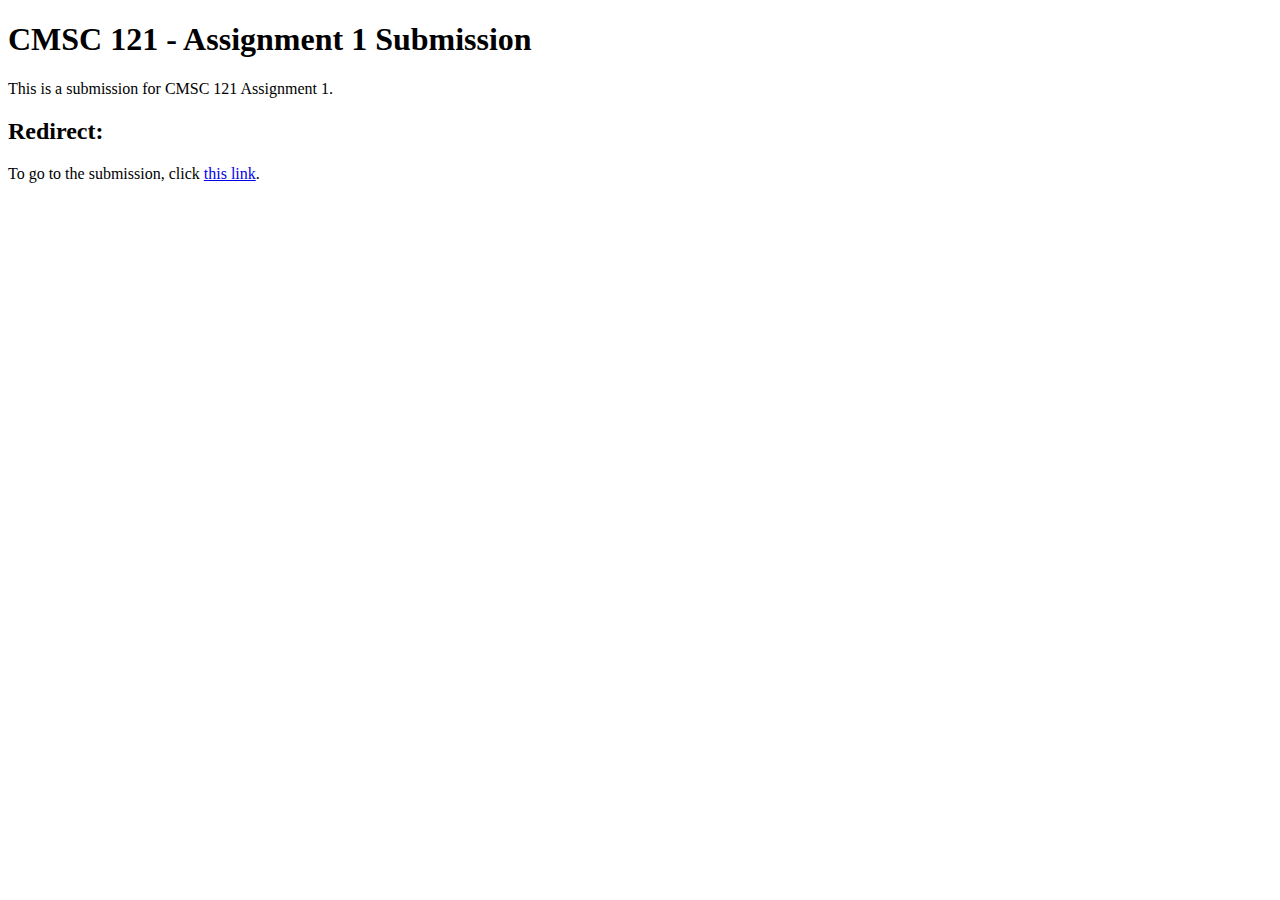
<file: ass1/index.html>
<!DOCTYPE html>
<!--[if lt IE 7]>      <html class="no-js lt-ie9 lt-ie8 lt-ie7"> <![endif]-->
<!--[if IE 7]>         <html class="no-js lt-ie9 lt-ie8"> <![endif]-->
<!--[if IE 8]>         <html class="no-js lt-ie9"> <![endif]-->
<!--[if gt IE 8]>      <html class="no-js"> <![endif]-->
<html lang="en">
    <head>
        <meta charset="utf-8">
        <meta http-equiv="X-UA-Compatible" content="IE=edge">
        <title>Assignment 1 Index Page</title>
        <meta name="description" content="Index Page">
        <meta name="viewport" content="width=device-width, initial-scale=1">
        <!-- <link rel="stylesheet" href=""> -->
    </head>
    <body>
        <!--[if lt IE 7]>
            <p class="browsehappy">You are using an <strong>outdated</strong> browser. Please <a href="#">upgrade your browser</a> to improve your experience.</p>
        <![endif]-->
        <header>
            <h1>CMSC 121 - Assignment 1 Submission</h1>
            <p>This is a submission for CMSC 121 Assignment 1.</p>
        </header>
        <main>
            <h2>Redirect:</h2>
            <p>
                To go to the submission, click <a href="pie.html">this link</a>.
            </p>
        </main>
    </body>
</html>
</file>
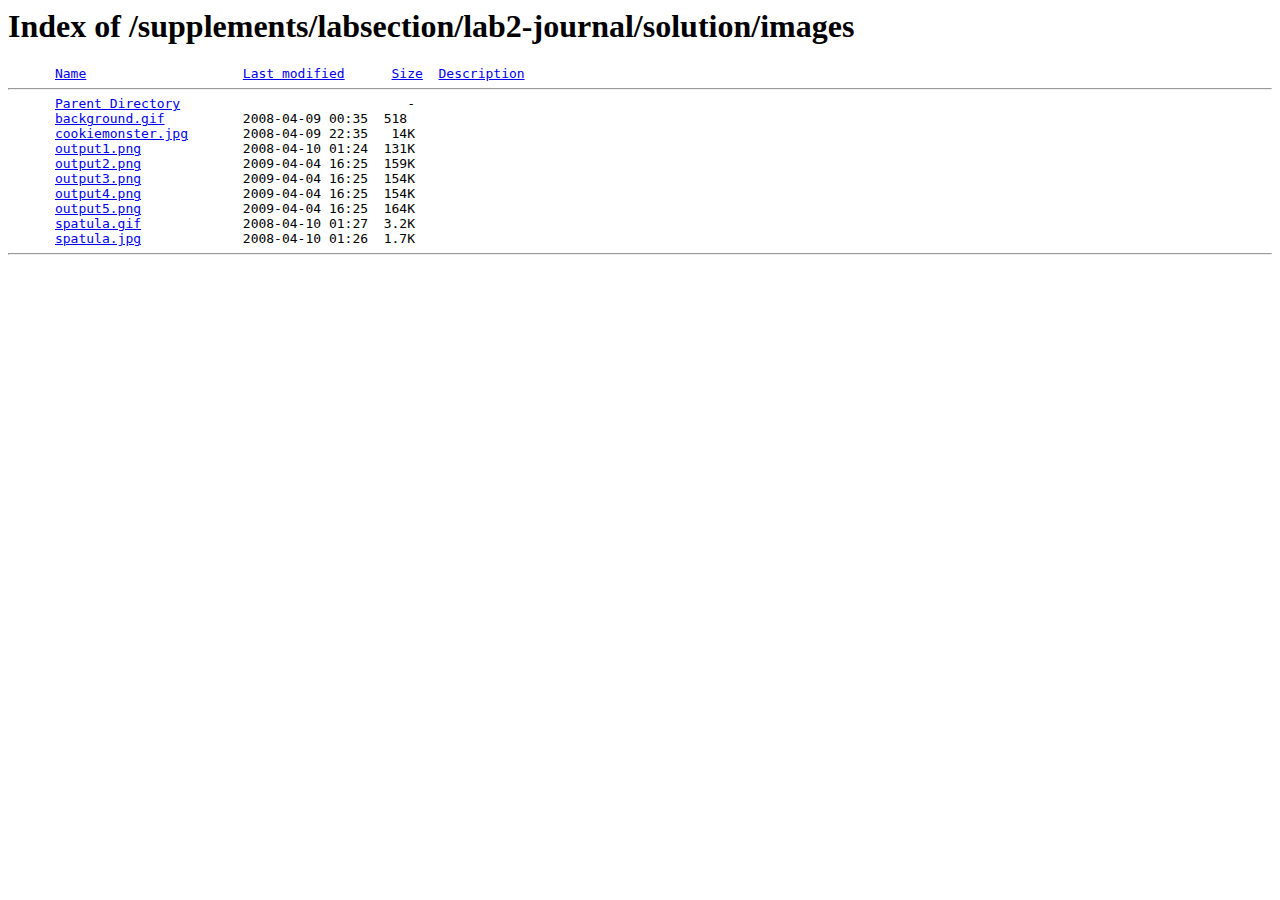
<file: lab2/solution/images/index.html>
<!DOCTYPE HTML PUBLIC "-//W3C//DTD HTML 3.2 Final//EN">
<html>
 <head>
  <title>Index of /supplements/labsection/lab2-journal/solution/images</title>
 </head>
 <body>
<h1>Index of /supplements/labsection/lab2-journal/solution/images</h1>
<pre>      <a href="?C=N;O=D">Name</a>                    <a href="?C=M;O=A">Last modified</a>      <a href="?C=S;O=A">Size</a>  <a href="?C=D;O=A">Description</a><hr>      <a href="/supplements/labsection/lab2-journal/solution/">Parent Directory</a>                             -   
      <a href="background.gif">background.gif</a>          2008-04-09 00:35  518   
      <a href="cookiemonster.jpg">cookiemonster.jpg</a>       2008-04-09 22:35   14K  
      <a href="output1.png">output1.png</a>             2008-04-10 01:24  131K  
      <a href="output2.png">output2.png</a>             2009-04-04 16:25  159K  
      <a href="output3.png">output3.png</a>             2009-04-04 16:25  154K  
      <a href="output4.png">output4.png</a>             2009-04-04 16:25  154K  
      <a href="output5.png">output5.png</a>             2009-04-04 16:25  164K  
      <a href="spatula.gif">spatula.gif</a>             2008-04-10 01:27  3.2K  
      <a href="spatula.jpg">spatula.jpg</a>             2008-04-10 01:26  1.7K  
<hr></pre>
</body></html>
</file>
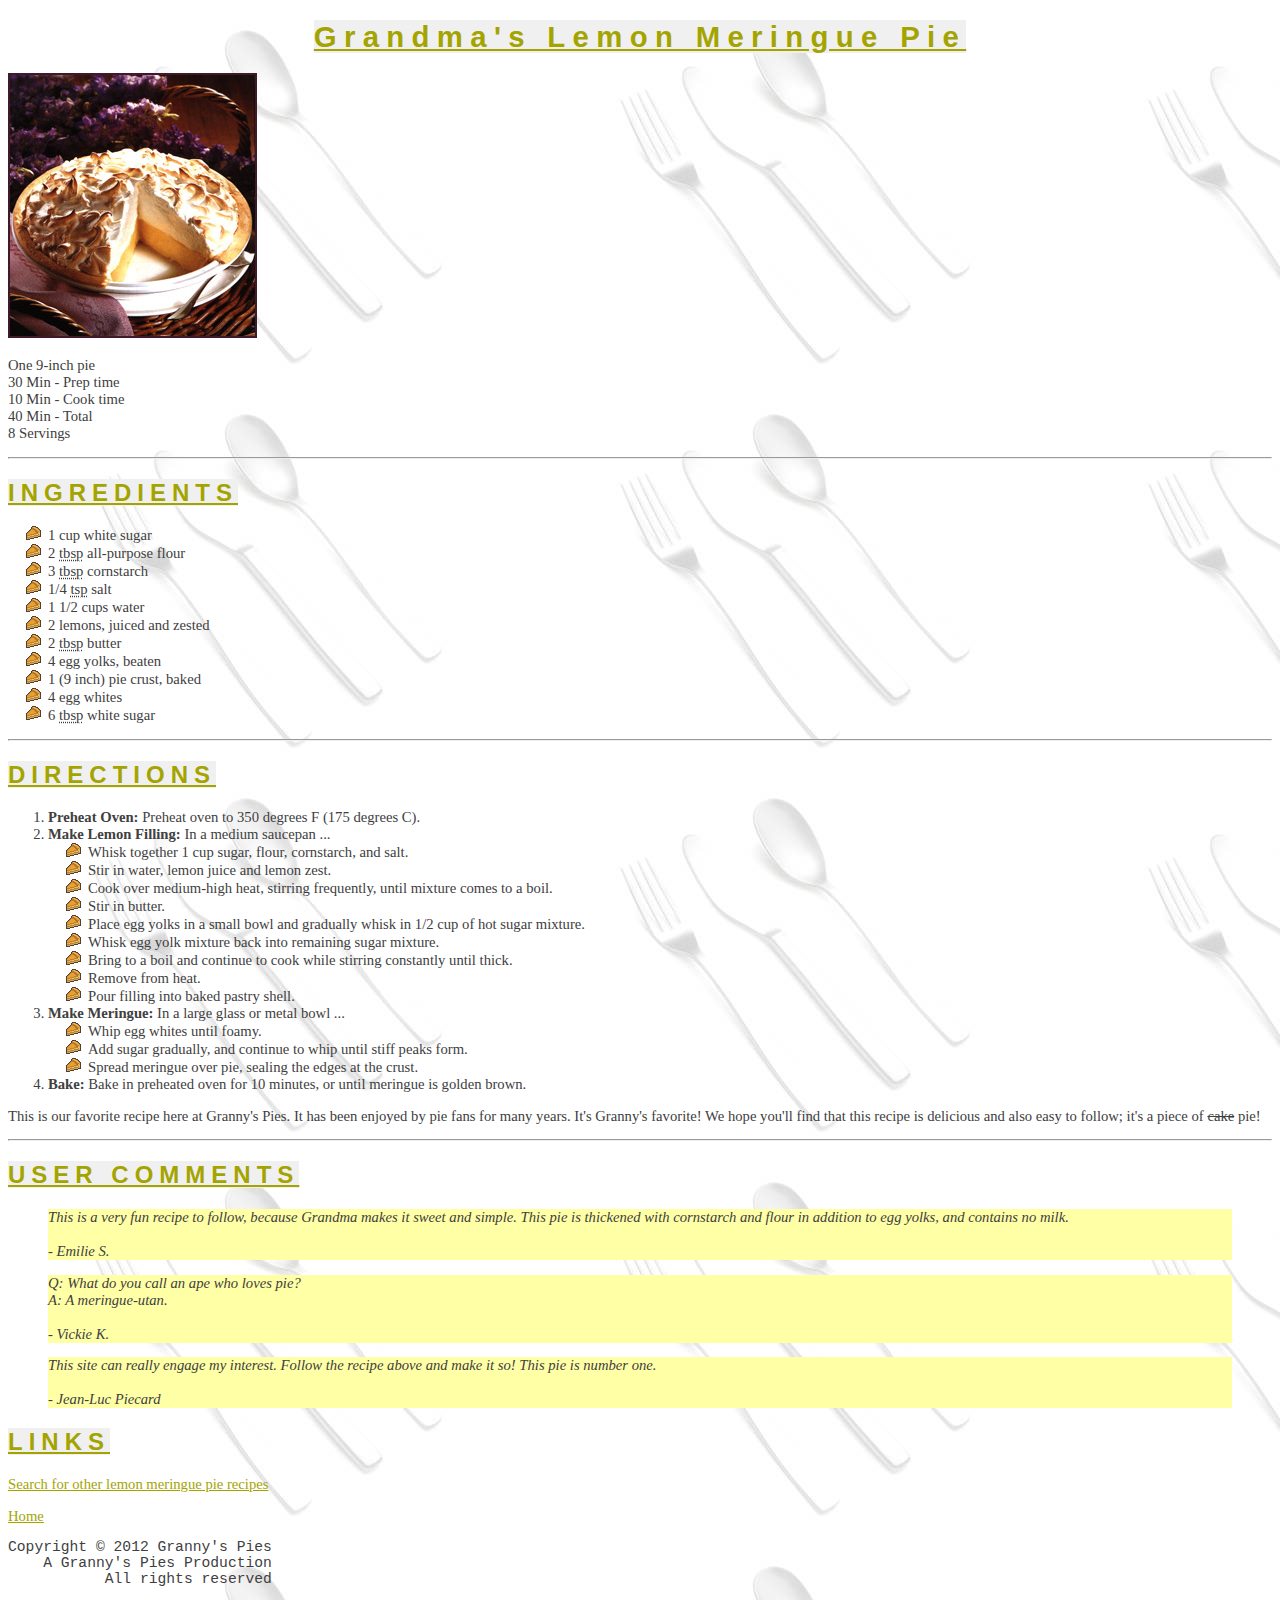
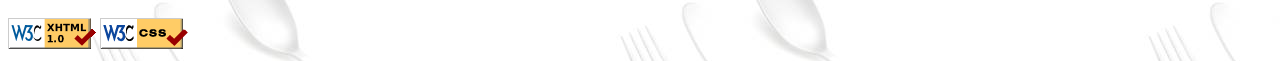
<file: ass1/pie.html>
<!DOCTYPE html>
<!--[if lt IE 7]>      <html class="no-js lt-ie9 lt-ie8 lt-ie7"> <![endif]-->
<!--[if IE 7]>         <html class="no-js lt-ie9 lt-ie8"> <![endif]-->
<!--[if IE 8]>         <html class="no-js lt-ie9"> <![endif]-->
<!--[if gt IE 8]>      <html class="no-js"> <![endif]-->
<html lang="en">
    <head>
        <meta charset="utf-8">
        <meta http-equiv="X-UA-Compatible" content="IE=edge">
        <title>Grandma's Lemon Meringue Pie</title>
        <meta name="description" content="Grandma's Lemon Meringue Pie">
        <meta name="viewport" content="width=device-width, initial-scale=1">
        <link rel="stylesheet" href="recipe.css">
        <link rel="shortcut icon" href="pie_icon.gif" type="image/x-icon">
    </head>
    <body>
        <!--[if lt IE 7]>
            <p class="browsehappy">You are using an <strong>outdated</strong> browser. Please <a href="#">upgrade your browser</a> to improve your experience.</p>
        <![endif]-->
        <header>
            <h1><span class="heading">Grandma's Lemon Meringue Pie</span></h1>
            <p><img src="pie.jpg" alt="lemon meringue pie"></p>
            <p>
                One 9-inch pie<br>
                30 Min - Prep time<br>
                10 Min - Cook time<br>
                40 Min - Total<br>
                8 Servings
            </p>
        </header>
        <hr>
        <main>
            <section>
                <h2><span class="heading">INGREDIENTS</span></h2>
                <ul>
                    <li>1 cup white sugar</li>
                    <li>2 <abbr title="tablespoon">tbsp</abbr> all-purpose flour</li>
                    <li>3 <abbr title="tablespoon">tbsp</abbr> cornstarch</li>
                    <li>1/4 <abbr title="teaspoon">tsp</abbr> salt</li>
                    <li>1 1/2 cups water</li>
                    <li>2 lemons, juiced and zested</li>
                    <li>2 <abbr title="tablespoon">tbsp</abbr> butter</li>
                    <li>4 egg yolks, beaten</li>
                    <li>1 (9 inch) pie crust, baked</li>
                    <li>4 egg whites</li>
                    <li>6 <abbr title="tablespoon">tbsp</abbr> white sugar</li>
                </ul>
            </section>
            <hr>
            <section>
                <h2><span class="heading">DIRECTIONS</span></h2>
                    <ol>
                        <li><span class="direction">Preheat Oven:</span> Preheat oven to 350 degrees F (175 degrees C).</li>
                        <li>
                            <span class="direction">Make Lemon Filling:</span> In a medium saucepan ...
                                <ul>
                                    <li>Whisk together 1 cup sugar, flour, cornstarch, and salt.</li>
                                    <li>Stir in water, lemon juice and lemon zest.</li>
                                    <li>Cook over medium-high heat, stirring frequently, until mixture comes to a boil.</li>
                                    <li>Stir in butter.</li>
                                    <li>Place egg yolks in a small bowl and gradually whisk in 1/2 cup of hot sugar mixture.</li>
                                    <li>Whisk egg yolk mixture back into remaining sugar mixture.</li>
                                    <li>Bring to a boil and continue to cook while stirring constantly until thick.</li>
                                    <li>Remove from heat.</li>
                                    <li>Pour filling into baked pastry shell.</li>
                                </ul>
                        </li>
                        <li>
                            <span class="direction">Make Meringue:</span> In a large glass or metal bowl ...
                                <ul>
                                    <li>Whip egg whites until foamy.</li>
                                    <li>Add sugar gradually, and continue to whip until stiff peaks form.</li>
                                    <li>Spread meringue over pie, sealing the edges at the crust.</li>
                                </ul>
                        </li>
                        <li><span class="direction">Bake:</span> Bake in preheated oven for 10 minutes, or until meringue is golden brown.</li>
                    </ol>

                <p>
                    This is our favorite recipe here at Granny's Pies. It has been enjoyed by pie fans for many years. It's Granny's favorite! We hope you'll find that this recipe is delicious and also easy to follow; it's a piece of <s>cake</s> pie!
                </p>
            </section>
            <hr>
            <section>
                <h2><span class="heading">USER COMMENTS</span></h2>

                <blockquote>
                    This is a very fun recipe to follow, because Grandma makes it sweet and simple. This pie is thickened with cornstarch and flour in addition to egg yolks, and contains no milk.<br>
                    <br>
                    - Emilie S.
                </blockquote>

                <blockquote>
                    Q: What do you call an ape who loves pie?<br>
                    A: A meringue-utan.<br>
                    <br>
                    - Vickie K.
                </blockquote>

                <blockquote>
                    This site can really engage my interest. Follow the recipe above and make it so! This pie is number one.<br>
                    <br>
                    - Jean-Luc Piecard
                </blockquote>
            </section>
        </main>
        <footer>
            <section>
                <h2><span class="heading">LINKS</span></h2>
                <p><a href="http://www.google.com/search?q=lemon+meringue+pie+recipe&start=10">Search for other lemon meringue pie recipes</a></p>
                <p><a href="index.html">Home</a></p>
                <pre>
Copyright © 2012 Granny's Pies
    A Granny's Pies Production
           All rights reserved
                </pre>
            </section>
            <a href="http://validator.w3.org/check/referer"><img src="./w3c-xhtml.png" alt="Valid XHTML 1.0"></a>
			<a href="http://jigsaw.w3.org/css-validator/check/referer"><img src="./w3c-css.png" alt="Valid CSS!"></a>
        </footer>
    </body>
</html>
</file>
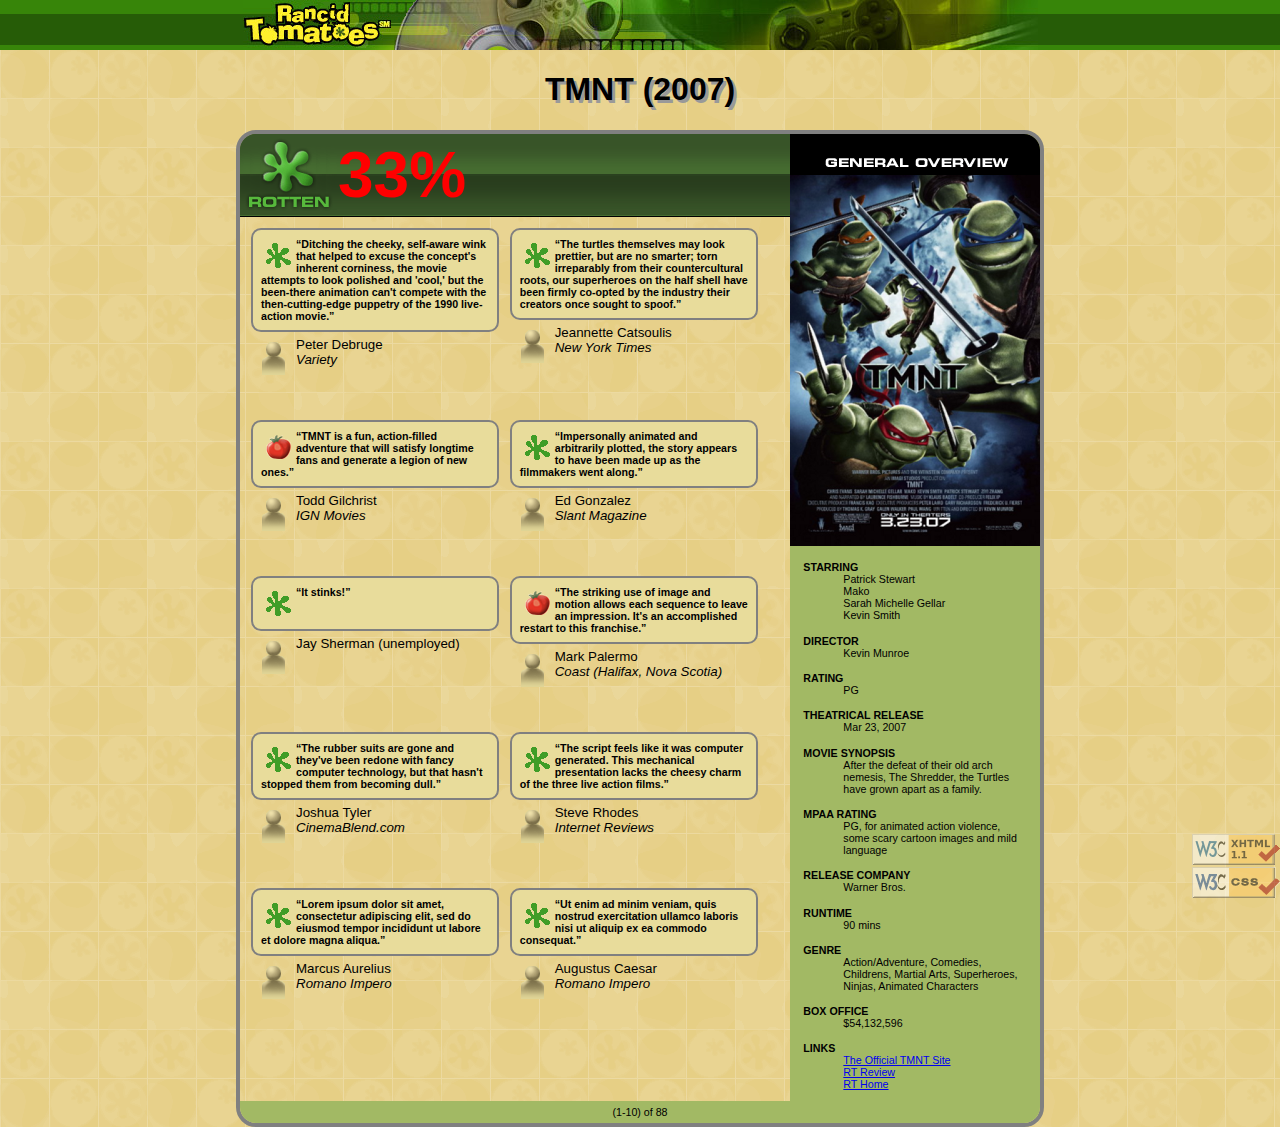
<file: ass2/tmnt.html>
<!--
Assignment 2
Name: Andrei Ernest G. Martillo
Section: CMSC 121 - P
Description : To layout a rotten tomatoes like webpage using CSS Layouts like Grid and Flexbox.
-->
<!DOCTYPE html>
<html lang="en">
	<head>
		<title>TMNT - Rancid Tomatoes</title>

		<meta charset="utf-8" />
		<meta name="description" content="TMNT - Rancid Tomatoes"/>
		<link rel="stylesheet" href="movie.css" type="text/css" />
		<link rel="shortcut icon" href="rotten.gif" type="image/x-icon"/>
	</head>

	<body>
		<header>
			<div class="banner-img">
				<img src="banner.png" alt="Rancid Tomatoes" />
			</div>
		</header>
		<article>
			<h1>TMNT (2007)</h1>
			
			<div class="content">
				<div class="content-right">
					<div class="overview-img">
						<img src="overview.png" alt="general overview" />
					</div>
					<dl>
						<dt>STARRING</dt>
						<dd>Patrick Stewart <br /> Mako <br /> Sarah Michelle Gellar <br /> Kevin Smith</dd>
						<dt>DIRECTOR</dt>
						<dd>Kevin Munroe</dd>
						<dt>RATING</dt>
						<dd>PG</dd>
						<dt>THEATRICAL RELEASE</dt>
						<dd>Mar 23, 2007</dd>
						<dt>MOVIE SYNOPSIS</dt>
						<dd>After the defeat of their old arch nemesis, The Shredder, the Turtles have grown apart as a family.</dd>
						<dt>MPAA RATING</dt>
						<dd>PG, for animated action violence, some scary cartoon images and mild language</dd>
						<dt>RELEASE COMPANY</dt>
						<dd>Warner Bros.</dd>
						<dt>RUNTIME</dt>
						<dd>90 mins</dd>
						<dt>GENRE</dt>
						<dd>Action/Adventure, Comedies, Childrens, Martial Arts, Superheroes, Ninjas, Animated Characters</dd>
						<dt>BOX OFFICE</dt>
						<dd>$54,132,596</dd>
						<dt>LINKS</dt>
						<dd>
							<ul>
								<li><a href="http://www.ninjaturtles.com/">The Official TMNT Site</a></li>
								<li><a href="http://www.rottentomatoes.com/m/teenage_mutant_ninja_turtles/">RT Review</a></li>
								<li><a href="http://www.rottentomatoes.com/">RT Home</a></li>
							</ul>
						</dd>
					</dl>
				</div>
				<div class="content-left">
					<div class="rotten-img">
						<img src="rottenbig.png" alt="Rotten" />
						33%
					</div>
					
					<div class="review">
						<div class="review-item">
							<p class="quote-box">
								<img src="rotten.gif" alt="Rotten" />
								<q>Ditching the cheeky, self-aware wink that helped to excuse the concept's inherent corniness, the movie attempts to look polished and 'cool,' but the been-there animation can't compete with the then-cutting-edge puppetry of the 1990 live-action movie.</q>
							</p>
							<p class="critic-info">
								<img src="critic.gif" alt="Critic" />
								Peter Debruge <br />
								<span class="review-publication">Variety</span>
							</p>
						</div>
						<div class="review-item">
							<p class="quote-box">
								<img src="fresh.gif" alt="Fresh" />
								<q>TMNT is a fun, action-filled adventure that will satisfy longtime fans and generate a legion of new ones.</q>
							</p>
							<p class="critic-info">
								<img src="critic.gif" alt="Critic" />
								Todd Gilchrist <br />
								<span class="review-publication">IGN Movies</span>
							</p>
						</div>
						<div class="review-item">
							<p class="quote-box">
								<img src="rotten.gif" alt="Rotten" />
								<q>It stinks!</q>
							</p>
							<p class="critic-info">
								<img src="critic.gif" alt="Critic" />
								Jay Sherman (unemployed)
							</p>
						</div>
						<div class="review-item">
							<p class="quote-box">
								<img src="rotten.gif" alt="Rotten" />
								<q>The rubber suits are gone and they've been redone with fancy computer technology, but that hasn't stopped them from becoming dull.</q>
							</p>
							<p class="critic-info">
								<img src="critic.gif" alt="Critic" />
								Joshua Tyler <br />
								<span class="review-publication">CinemaBlend.com</span>
							</p>
						</div>
						<div class="review-item">
							<p class="quote-box">
								<img src="rotten.gif" alt="Rotten" />
								<q>Lorem ipsum dolor sit amet, consectetur adipiscing elit, sed do eiusmod tempor incididunt ut labore et dolore magna aliqua.</q>
							</p>
							<p class="critic-info">
								<img src="critic.gif" alt="Critic" />
								Marcus Aurelius <br />
								<span class="review-publication">Romano Impero</span>
							</p>
						</div>
						<div class="review-item">
							<p class="quote-box">
								<img src="rotten.gif" alt="Rotten" />
								<q>The turtles themselves may look prettier, but are no smarter; torn irreparably from their countercultural roots, our superheroes on the half shell have been firmly co-opted by the industry their creators once sought to spoof.</q>
							</p>
							<p class="critic-info">
								<img src="critic.gif" alt="Critic" />
								Jeannette Catsoulis <br />
								<span class="review-publication">New York Times</span>
							</p>
						</div>
						<div class="review-item">
							<p class="quote-box">
								<img src="rotten.gif" alt="Rotten" />
								<q>Impersonally animated and arbitrarily plotted, the story appears to have been made up as the filmmakers went along.</q>
							</p>
							<p class="critic-info">
								<img src="critic.gif" alt="Critic" />
								Ed Gonzalez <br />
								<span class="review-publication">Slant Magazine</span>
							</p>
						</div>
						<div class="review-item">
							<p class="quote-box">
								<img src="fresh.gif" alt="Fresh" />
								<q>The striking use of image and motion allows each sequence to leave an impression. It's an accomplished restart to this franchise.</q>
							</p>
							<p class="critic-info">
								<img src="critic.gif" alt="Critic" />
								Mark Palermo <br />
								<span class="review-publication">Coast (Halifax, Nova Scotia)</span>
							</p>
						</div>
						<div class="review-item">
							<p class="quote-box">
								<img src="rotten.gif" alt="Rotten" />
								<q>The script feels like it was computer generated. This mechanical presentation lacks the cheesy charm of the three live action films.</q>
							</p>
							<p class="critic-info">
								<img src="critic.gif" alt="Critic" />
								Steve Rhodes <br />
								<span class="review-publication">Internet Reviews</span>
							</p>
						</div>
						<div class="review-item">
							<p class="quote-box">
								<img src="rotten.gif" alt="Rotten" />
								<q>Ut enim ad minim veniam, quis nostrud exercitation ullamco laboris nisi ut aliquip ex ea commodo consequat.</q>
							</p>
							<p class="critic-info">
								<img src="critic.gif" alt="Critic" />
								Augustus Caesar <br />
								<span class="review-publication">Romano Impero</span>
							</p>
						</div>
					</div>
				</div>
				<p class="content-footer">(1-10) of 88</p>
			</div>
		</article>

		<footer>
			<a href="https://validator.w3.org/"><img src="./w3c-xhtml.png" alt="Valid XHTML" /></a> <br />
			<a href="https://jigsaw.w3.org/css-validator/"><img src="./w3c-css.png" alt="Valid CSS" /></a>
		</footer>
	</body>
</html>
</file>
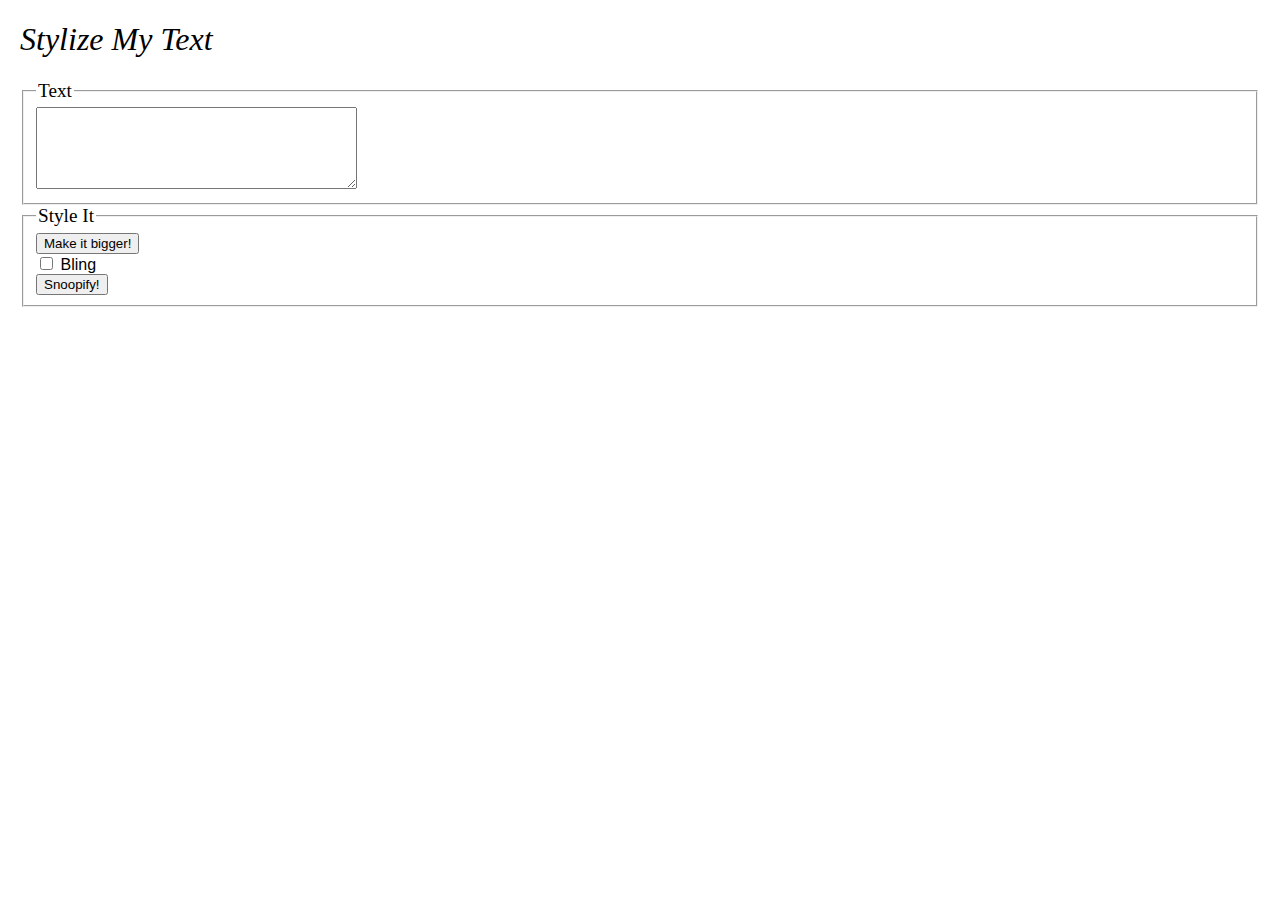
<file: lab4/stylizemytext.html>
<!DOCTYPE html PUBLIC "-//W3C//DTD XHTML 1.1//EN" "http://www.w3.org/TR/xhtml11/DTD/xhtml11.dtd">
<html>
	<head>
		<title>Stylize My Text!</title>
		<meta charset="UTF-8">
		<link href="stylizemytext.css" rel="stylesheet" type="text/css" />

		<!-- link to your script file here -->
		<script src="stylizemytext.js"></script>
	</head>

	<body>
		<h1>Stylize My Text</h1>
		
		<fieldset>
			<legend>Text</legend>
			<textarea name="" id="text-area" rows="4" cols="30"></textarea>
		</fieldset>

		<fieldset>
			<legend>Style It</legend>
			<button id="btn-bigger">Make it bigger!</button>
			<input type="checkbox" name="" id="checkbox-bling"/> <label for="option1">Bling</label>
			<button id="btn-snoopify">Snoopify!</button>
		</fieldset>
	</body>
</html>
</file>
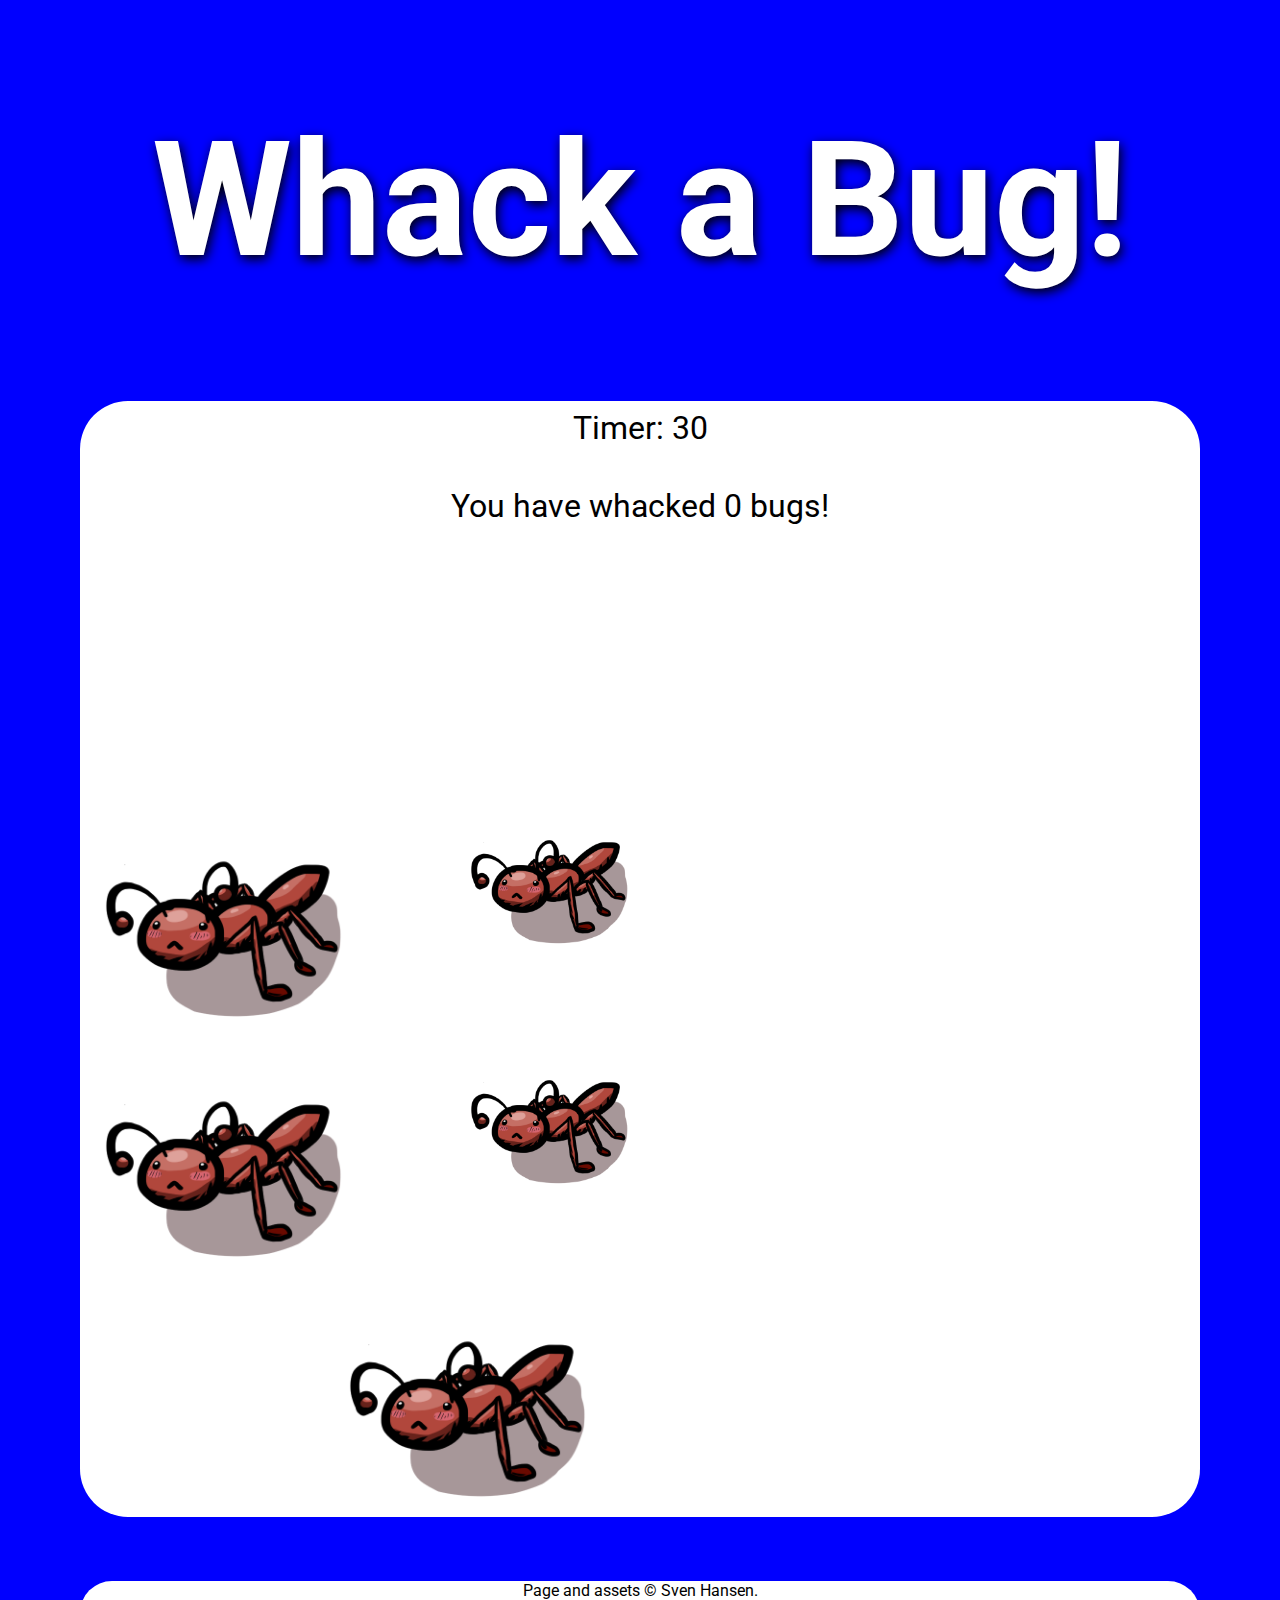
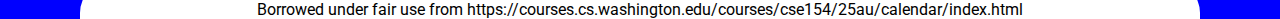
<file: lab5/whack-a-bug.html>
<!DOCTYPE html>
<!--
  From: https://courses.cs.washington.edu/courses/cse154/25au/calendar/index.html
  Whack a Bug
-->

<html lang="en">
  <head>
    <title>Whack a Bug!</title>
    <meta charset="utf-8">
    <link rel="stylesheet" href="whack-a-bug.css">
    <link href="https://fonts.googleapis.com/css?family=Roboto&display=swap" rel="stylesheet">
    <script src="whack.js"></script>
  </head>
  <body>
    <header>
      <h1>Whack a Bug!</h1>
    </header>
    <section id="game">
      <p>Timer: <span id="timer">20</span></p>
      <p>You have whacked <span id="score">0</span> bugs!</p>
      <div id="bug-container">
        <img src="bug.png" alt="An ant-like bug">
        <img src="bug.png" alt="An ant-like bug">
        <img src="bug.png" alt="An ant-like bug">
        <img src="bug.png" alt="An ant-like bug">
        <img src="bug.png" alt="An ant-like bug">
        <img src="bug.png" alt="An ant-like bug">
        <img src="bug.png" alt="An ant-like bug">
        <img src="bug.png" alt="An ant-like bug">
        <img src="bug.png" alt="An ant-like bug">
        <img src="bug.png" alt="An ant-like bug">
        <img src="bug.png" alt="An ant-like bug">
        <img src="bug.png" alt="An ant-like bug">
      </div>
    </section>
    <footer>
      <p>Page and assets &copy; Sven Hansen. <br /> Borrowed under fair use from https://courses.cs.washington.edu/courses/cse154/25au/calendar/index.html</p>
    </footer>
  </body>
</html>
</file>
<file: ass1/recipe.css>
body {
    background-color: #FFFFFF;
    background-image: url("silverware.jpg");
    background-repeat: repeat;
    font-family: Georgia, Garamond, serif;
    color: #404040;
    font-size: 11pt;
}

h1, h2, h3, h4, h5, h6 {
    color: #A4A400;
    font-family: 'Lucida Sans Unicode', Helvetica, Arial, sans-serif;
    text-decoration: underline;
    letter-spacing: 0.25em;
}

.heading {
    background-color: #F0F0F0;
}

header h1 {
    font-size: 22pt;
    text-align: center;
}

h2 {
    font-size: 18pt;
}

a {
    color: #A4A400;
}

.direction {
    font-weight: bold;
}

blockquote {
    background-color: #ffffa6;
    font-style: italic;
}

pre {
    font-family: 'Courier New', Courier, monospace;
}

ul {
    list-style-image: url("pie_icon.gif");
    list-style-type: square;
}
</file>
<file: ass2/movie.css>
/* 
Assignment 2
Name: Andrei Ernest G. Martillo
Section: CMSC 121 - P
Description : To layout a rotten tomatoes like webpage using CSS Layouts like Grid and Flexbox. 
*/
body {
    background-image: url("background.png");
    background-repeat: repeat;
    font-family: Verdana, Tahoma, sans-serif;
    font-size: 8pt;
    margin: 0;
}

.banner-img {
    background-image: url("bannerbg.png");
    background-repeat: repeat-x;
    display: flex;
    justify-content: center;
}

article {
    display: grid;
    justify-content: center;
}

h1 {
    font-size: 24pt;
    font-weight: bold;
    font-family: Tahoma, Verdana, sans-serif;
    text-shadow: 3px 3px #999999;
    text-align: center;
}

.content {
    display: grid;
    grid-template-areas: 
        "left right"
        "footer footer";
    width: 800px;
    border: 4px solid gray;
    border-radius: 20px;
    overflow: hidden;
}

.content-left {
    grid-area: left;
    width: 550px;
}

.content-right {
    background-color: #A2B964;
    grid-area: right;
    width: 250px;
}

.content-footer {
    background-color: #A2B964;
    grid-area: footer;
    text-align: center;
    padding: 5px;
    margin: 0;
}

.rotten-img {
    display: flex;
    align-items: center;
    background-image: url("rbg.png");
    background-repeat: repeat-x;
    font-size: 48pt;
    font-weight: bold;
    color: red;
    height: 83px;
}

.review {
    display: grid;
    grid-auto-flow: column;
    grid-template-columns: 47% 47%;
    grid-template-rows: repeat(5, min-content);
    column-gap: 2%;
    row-gap: 20pt;
    margin: 2%;
}

.review-item {
    display: flex;
    flex-direction: column;
}

.quote-box {
    background-color: #E8DC9B;
    border: 2px solid gray;
    border-radius: 10px;
    padding: 8px;
    margin: 0;
    font-weight: bold;
}

.critic-info {
    margin-top: 5px;
    font-size: 10pt;
}

.review-publication {
    font-style: italic;
}

.review img {
    float: left;
    margin: 5px;
}

dl {
    padding: 0pt 10pt;
    font-family: Arial, sans-serif;
}

dt {
    font-weight: bold;
    margin-top: 10pt;
}

ul {
    list-style-type: none;
    padding: 0;
}

footer {
    opacity: 0.5;
    position: fixed;
    bottom: 0;
    right: 0;
}
</file>
<file: lab4/stylizemytext.css>
body {
	font-family: "Arial", "Helvetica", sans-serif;
	font-size: 12pt;
	margin-left: 20px;
	margin-right: 20px;
}

#header {
	text-align: center;
	margin-bottom: 1em;
}

h1 {
	font-size: 200%;
	font-weight: normal;
	font-style: italic;
	font-family: "Impact", fantasy;
}

legend {
	font-family: "Impact", fantasy;
	font-size: 120%;
}

textarea {
	font-family: monospace;
	font-size: 12pt;
}

button {
	display: block;
}
</file>
<file: lab5/whack-a-bug.css>
/*
 * From: https://courses.cs.washington.edu/courses/cse154/25au/calendar/index.html 
   Whack a Bug
 * Provides styles to the whack-a-bug game.
 */

body {
  background-color: blue;
  color: white;
  text-align: center;
  margin: 0;
}

body, button {
  font-family: Roboto, sans-serif;
}

h1 {
  font-size: 10em;
  text-shadow: black 2px 4px 12px;
}

footer {
  margin-top: 4em;
  border-top-left-radius: 2em;
  border-top-right-radius: 2em;
}

footer, #game {
  background-color: white;
  color: black;
}

footer, #game {
  margin-left: 5em;
  margin-right: 5em;
}

footer p {
  margin-bottom: 0;
  font-size: 1em;
}

#game {
  border-radius: 3em;
}

#game p {
  padding-top: 8px;
  font-size: 2em;
}

#bug-container {
  display: flex;
  justify-content: space-evenly;
  flex-flow: row wrap;
}

#bug-container img {
  cursor: url("hammer.png"), pointer;
}

.whacked {
  filter: grayscale(1) blur(2px);
}

/* Creates seemingly-random assortment of bug sizes */
/* The nth-of-type pseudo-selector gets all of the nth children of that tag in some parent */
#bug-container img:nth-of-type(2n) {
  width: 5em;
  height: 5em;
}

#bug-container img:nth-of-type(2n+1) {
  width: 15em;
  height: 15em;
}

#bug-container img:nth-of-type(3n) {
  width: 10em;
  height: 10em;
}

img.small {
  width: 5em;
  height: 5em;
}

img.medium {
  width: 10em;
  height: 10em;
}

img.large {
  width: 15em;
  height: 15em;
}
</file>
